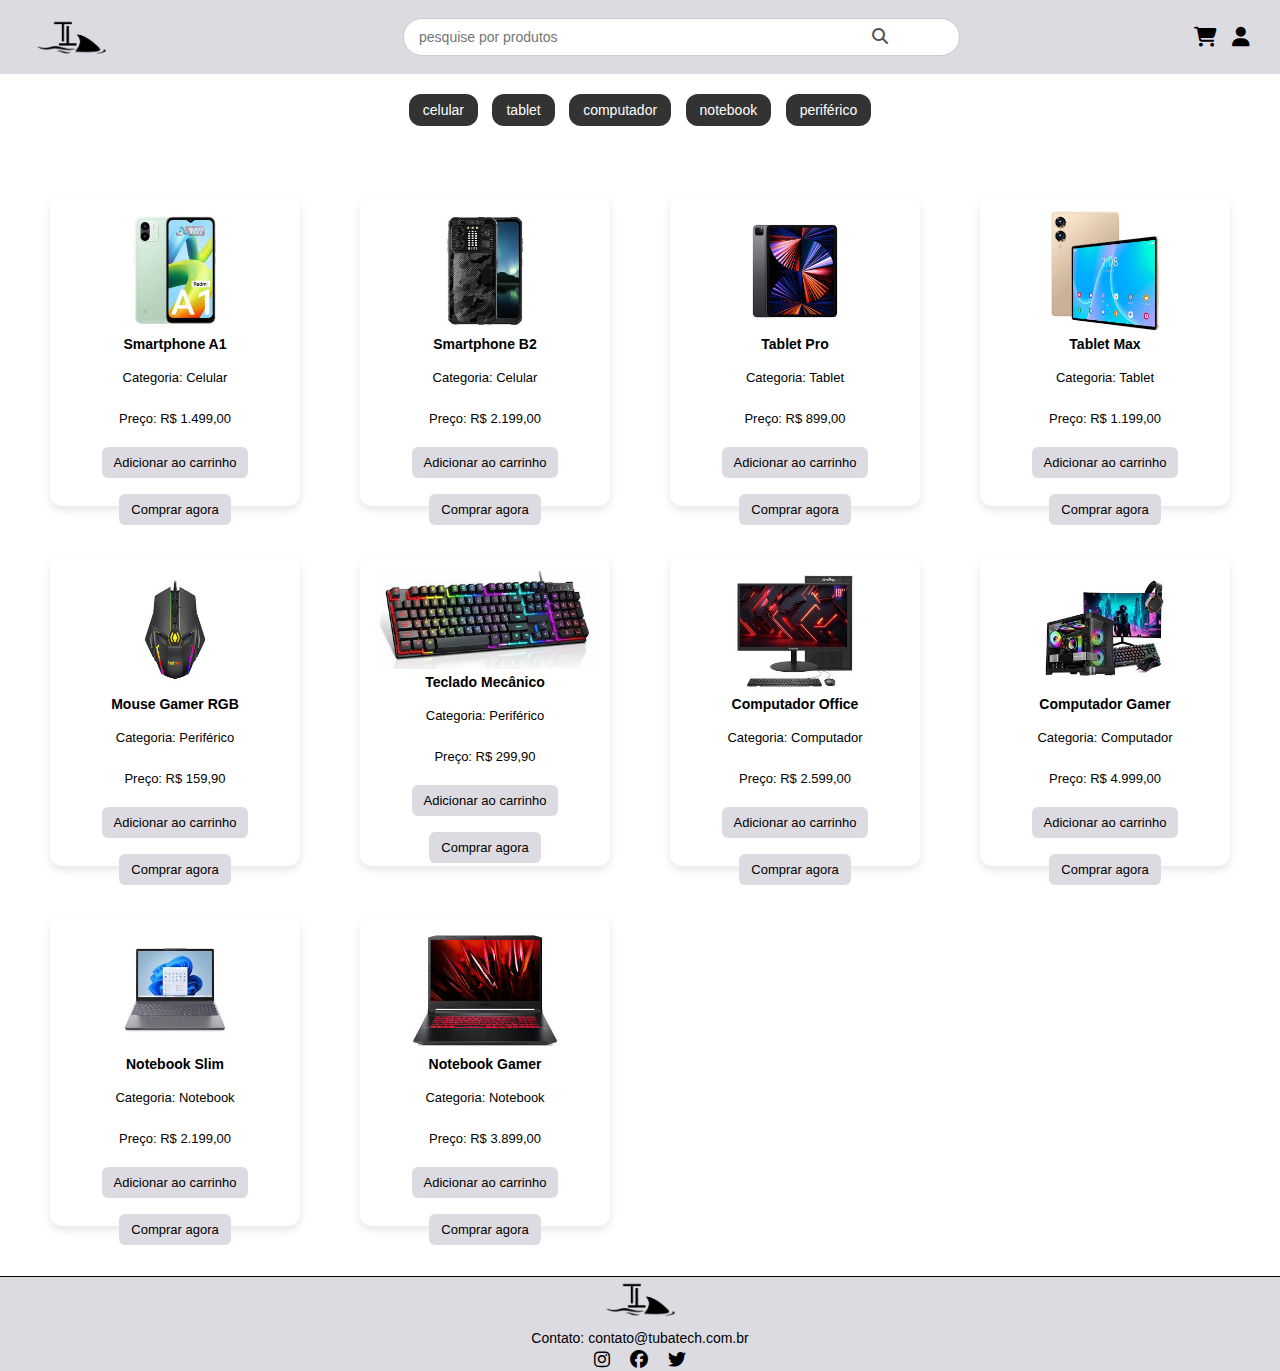
<file: TubaTech/index.html>
<!DOCTYPE html>
<html lang="pt-BR">

<head>
    <meta charset="UTF-8">
    <title>TubaTech</title>
    <link rel="stylesheet" href="/TubaTech/css/index.css">
    <link rel="shortcut icon" href="/TubaTech/img/logo-favicon.png" type="image/png">
    <link rel="stylesheet" href="https://cdnjs.cloudflare.com/ajax/libs/font-awesome/6.4.0/css/all.min.css">
    <link rel="icon" type="image/png" href="/TubaTech/img/favicon-32x32.png">

</head>

<body>

    <header>
        <div class="logo">
            <img src="/TubaTech/img/logo-removebg-preview.png" alt="Logo">
        </div>

        <div class="search-container">
            <input type="text" placeholder="pesquise por produtos">
            <i class="fas fa-search"></i>
        </div>

        <div class="user-actions">
            <a href="#" title="Carrinho"><i class="fas fa-shopping-cart"></i></a>
            <a href="#" title="Perfil"><i class="fas fa-user"></i></a>
        </div>
    </header>

    <nav>
        <button data-categoria="celular">celular</button>
        <button data-categoria="tablet">tablet</button>
        <button data-categoria="computador">computador</button>
        <button data-categoria="notebook">notebook</button>
        <button data-categoria="periférico">periférico</button>
    </nav>

    <main class="grid-container">


        <div class="item-card" data-categoria="celular">
            <img src="/TubaTech/img/Smartphone A1.jpeg" alt="Smartphone A1">
            <h3>Smartphone A1</h3>
            <p>Categoria: Celular</p>
            <p>Preço: R$ 1.499,00</p>
            <button class="btn-carrinho">Adicionar ao carrinho</button>
            <button class="btn-comprar">Comprar agora</button>
        </div>
        <div class="item-card" data-categoria="celular">
            <img src="/TubaTech/img/Smartphone B2.jpeg" alt="Smartphone B2">
            <h3>Smartphone B2</h3>
            <p>Categoria: Celular</p>
            <p>Preço: R$ 2.199,00</p>
            <button class="btn-carrinho">Adicionar ao carrinho</button>
            <button class="btn-comprar">Comprar agora</button>
        </div>


        <div class="item-card" data-categoria="tablet">
            <img src="/TubaTech/img/Tablet Pro.jpeg" alt="Tablet Pro">
            <h3>Tablet Pro</h3>
            <p>Categoria: Tablet</p>
            <p>Preço: R$ 899,00</p>
            <button class="btn-carrinho">Adicionar ao carrinho</button>
            <button class="btn-comprar">Comprar agora</button>
        </div>
        <div class="item-card" data-categoria="tablet">
            <img src="/TubaTech/img/Tablet Max.jpeg" alt="Tablet Max">
            <h3>Tablet Max</h3>
            <p>Categoria: Tablet</p>
            <p>Preço: R$ 1.199,00</p>
            <button class="btn-carrinho">Adicionar ao carrinho</button>
            <button class="btn-comprar">Comprar agora</button>
        </div>


        <div class="item-card" data-categoria="periférico">
            <img src="/TubaTech/img/Mouse Gamer RGB.jpeg" alt="Mouse Gamer RGB">
            <h3>Mouse Gamer RGB</h3>
            <p>Categoria: Periférico</p>
            <p>Preço: R$ 159,90</p>
            <button class="btn-carrinho">Adicionar ao carrinho</button>
            <button class="btn-comprar">Comprar agora</button>
        </div>
        <div class="item-card" data-categoria="periférico">
            <img src="/TubaTech/img/Teclado Mecânico.jpeg" alt="Teclado Mecânico">
            <h3>Teclado Mecânico</h3>
            <p>Categoria: Periférico</p>
            <p>Preço: R$ 299,90</p>
            <button class="btn-carrinho">Adicionar ao carrinho</button>
            <button class="btn-comprar">Comprar agora</button>
        </div>


        <div class="item-card" data-categoria="computador">
            <img src="/TubaTech/img/Computador Office.jpeg" alt="Computador Office">
            <h3>Computador Office</h3>
            <p>Categoria: Computador</p>
            <p>Preço: R$ 2.599,00</p>
            <button class="btn-carrinho">Adicionar ao carrinho</button>
            <button class="btn-comprar">Comprar agora</button>
        </div>
        <div class="item-card" data-categoria="computador">
            <img src="/TubaTech/img/Computador Gamer.jpeg" alt="Computador Gamer">
            <h3>Computador Gamer</h3>
            <p>Categoria: Computador</p>
            <p>Preço: R$ 4.999,00</p>
            <button class="btn-carrinho">Adicionar ao carrinho</button>
            <button class="btn-comprar">Comprar agora</button>
        </div>


        <div class="item-card" data-categoria="notebook">
            <img src="/TubaTech/img/Notebook Slim.jpeg" alt="Notebook Slim">
            <h3>Notebook Slim</h3>
            <p>Categoria: Notebook</p>
            <p>Preço: R$ 2.199,00</p>
            <button class="btn-carrinho">Adicionar ao carrinho</button>
            <button class="btn-comprar">Comprar agora</button>
        </div>
        <div class="item-card" data-categoria="notebook">
            <img src="/TubaTech/img/Notebook Gamer.jpeg" alt="Notebook Gamer">
            <h3>Notebook Gamer</h3>
            <p>Categoria: Notebook</p>
            <p>Preço: R$ 3.899,00</p>
            <button class="btn-carrinho">Adicionar ao carrinho</button>
            <button class="btn-comprar">Comprar agora</button>
        </div>

    </main>

    <footer>
        <div class="footer-content">
            <img src="/TubaTech/img/logo-removebg-preview.png" alt="Logo" height="40">
            <p>Contato: contato@tubatech.com.br</p>
            <div class="socials">
                <a href="#"><i class="fab fa-instagram"></i></a>
                <a href="#"><i class="fab fa-facebook"></i></a>
                <a href="#"><i class="fab fa-twitter"></i></a>
            </div>
        </div>
    </footer> <!-- Fim do rodapé -->

</body>

</html>
</file>
<file: TubaTech/css/index.css>
html, body {
  height: 100%;
  margin: 0;
  padding: 0;
}

body {
  display: flex;
  flex-direction: column;
  min-height: 100vh;
  font-family: Arial, sans-serif;
  background-color: #f2f2f7;
}


header {
  background-color: #dcdbe2;
  padding: 15px 30px;
  display: flex;
  align-items: center;
  justify-content: space-between;
  flex-wrap: wrap;
}

.logo img {
  height: 40px;
}

.search-container {
  flex: 1;
  max-width: 500px;
  margin: 0 20px;
  position: relative;
}

.search-container input {
  width: 100%;
  padding: 10px 40px 10px 15px;
  border: 1px solid #ccc;
  border-radius: 20px;
  font-size: 14px;
}

.search-container i {
  position: absolute;
  top: 10px;
  right: 15px;
  color: #555;
}


.user-actions {
  display: flex;
  align-items: center;
  gap: 15px;
  font-size: 20px;
}

.user-actions a {
  color: #000;
  text-decoration: none;
  transition: transform 0.2s ease;
}

.user-actions a:hover {
  transform: scale(1.2);
}


nav {
  background-color: white;
  padding: 15px 0;
  text-align: center;
}

nav button {
  background-color: #333;
  color: white;
  border: none;
  margin: 5px;
  padding: 8px 14px;
  border-radius: 12px;
  font-size: 14px;
  cursor: pointer;
  transition: background-color 0.2s ease;
}

nav button:hover {
  background-color: #555;
}


main {
  flex: 1;
}

.grid-container {
  display: grid;
  grid-template-columns: repeat(auto-fit, minmax(220px, 1fr));
  gap: 50px 40px;
  padding: 50px 40px;
  justify-items: center;
  background-color: white;
}


.item-card {
  background-color: white;
  width: 220px;
  height: 280px;
  border-radius: 12px;
  box-shadow: 0 4px 8px rgba(0, 0, 0, 0.1);
  padding: 15px;
  display: flex;
  flex-direction: column;
  align-items: center;
  justify-content: space-between;
  transition: transform 0.2s ease;
}

.item-card:hover {
  transform: scale(1.03);
}

.item-card img {
  max-width: 100%;
  max-height: 120px;
  object-fit: contain;
}

.item-card h3 {
  font-size: 14px;
  margin: 5px 0;
  text-align: center;
}

.item-card p {
  font-size: 13px;
  text-align: center;
}

.item-card button {
  background-color: #dcdbe2;
  color: black;
  border: none;
  border-radius: 6px;
  padding: 8px 12px;
  font-size: 13px;
  margin: 8px 0;
  cursor: pointer;
  transition: background-color 0.2s ease, transform 0.2s ease;
}

.item-card button:hover {
  background-color: #c4c3cc;
  transform: scale(1.05);
}
footer {
  background-color: #dcdbe2;
  border-top: 1px solid #000;
  height: 100px;
  display: flex;
  justify-content: center;
  align-items: center;
  flex-direction: column;
  text-align: center;
  width: 100%;
}

.footer-content img {
  height: 40px;
  margin-bottom: 5px;
}

.footer-content p {
  font-size: 14px;
  margin: 4px 0;
}

.socials a {
  color: #000;
  font-size: 18px;
  margin: 0 8px;
  transition: transform 0.2s ease;
}

.socials a:hover {
  transform: scale(1.2);
}

/* RESPONSIVO */
@media (max-width: 768px) {
  .grid-container {
    grid-template-columns: repeat(2, 1fr);
  }
}

@media (max-width: 480px) {
  .grid-container {
    grid-template-columns: 1fr;
  }

  .search-container {
    margin: 10px 0;
  }

  nav button {
    font-size: 12px;
    padding: 6px 10px;
  }

  .item-card {
    width: 100%;
  }
}
</file>
